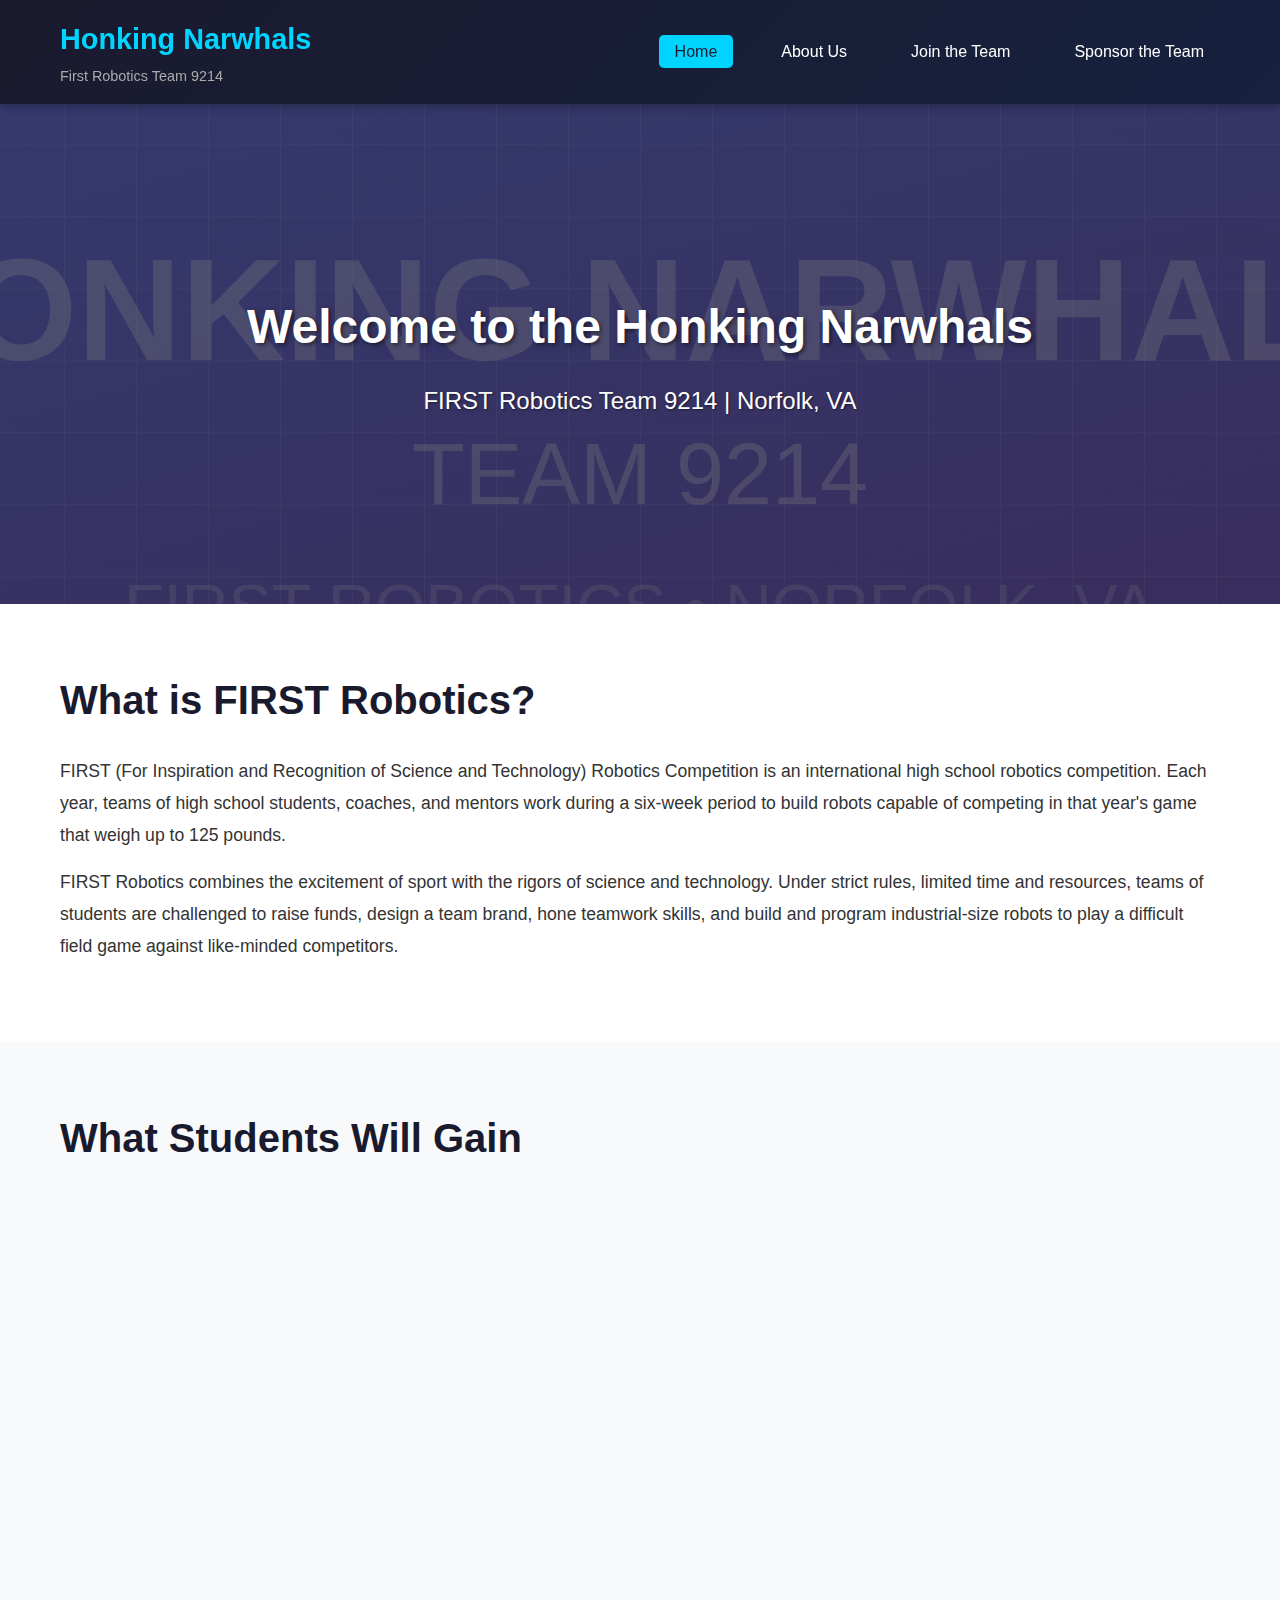
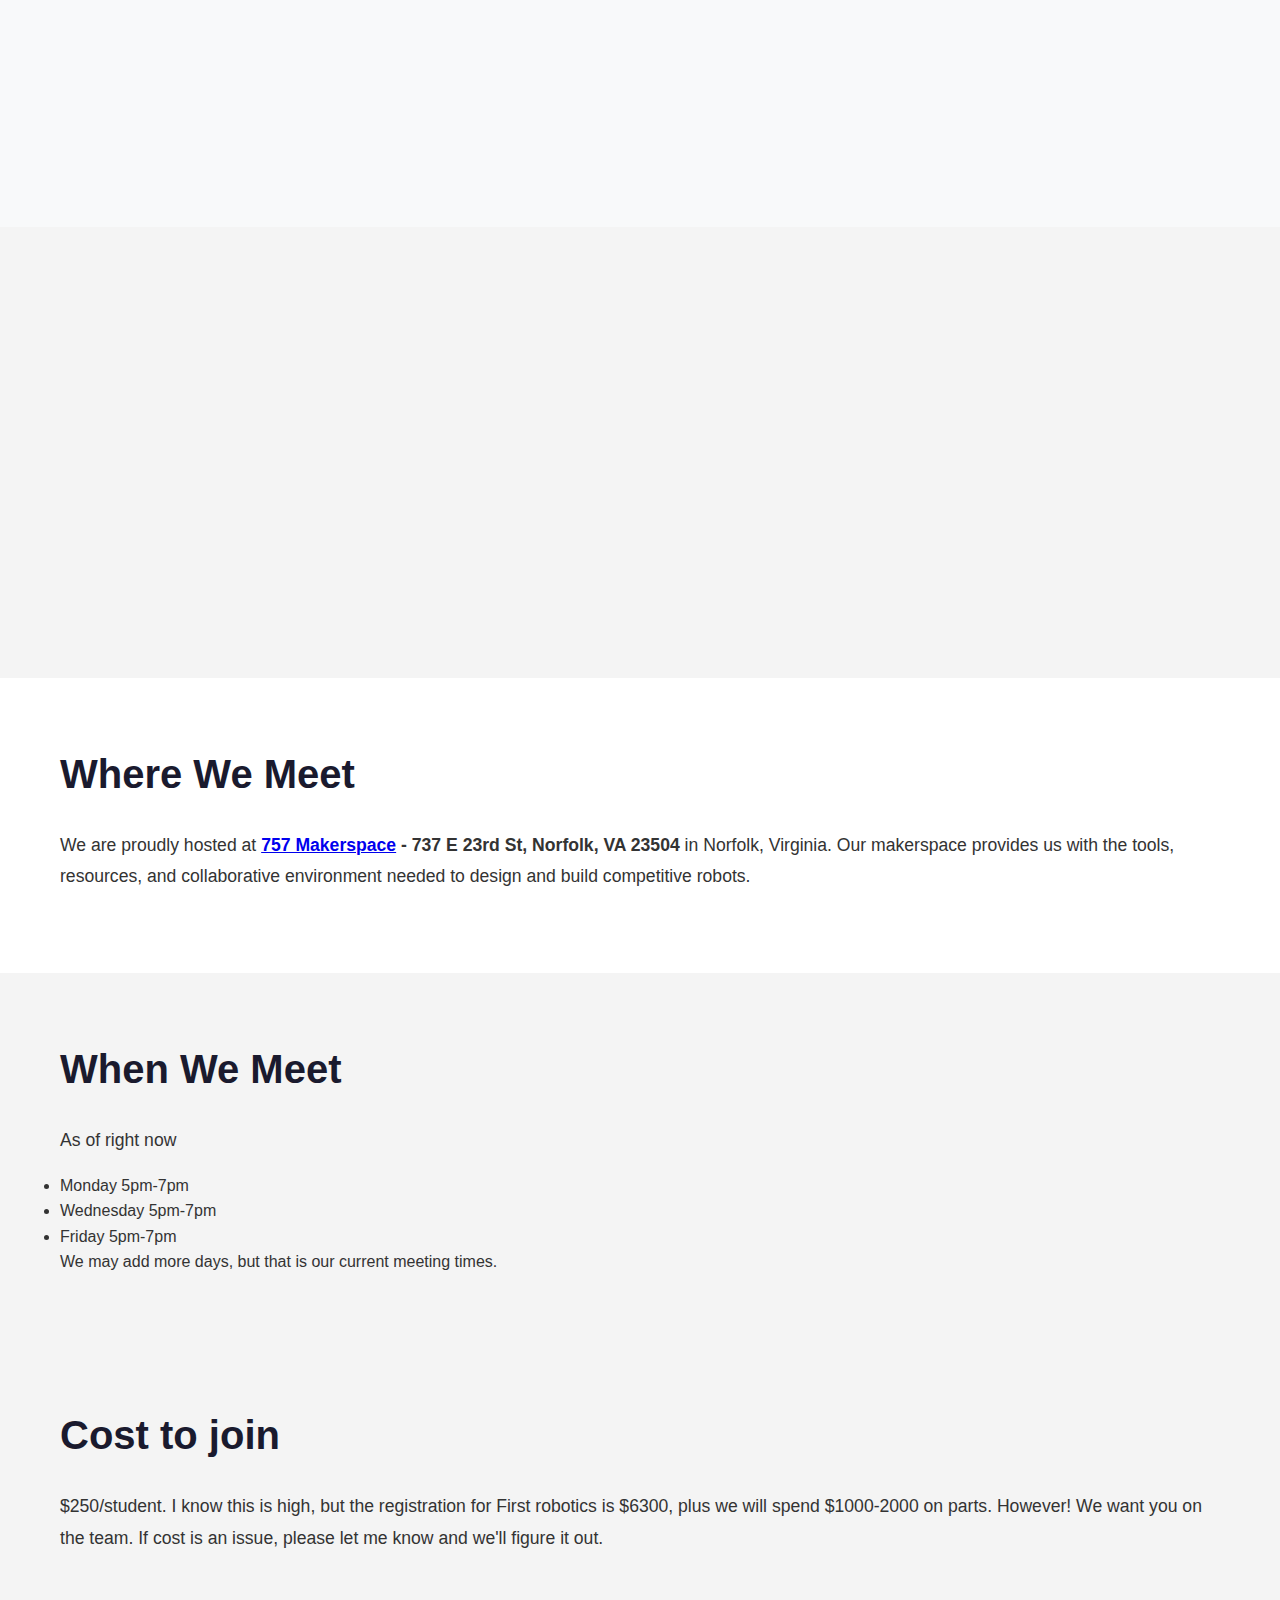
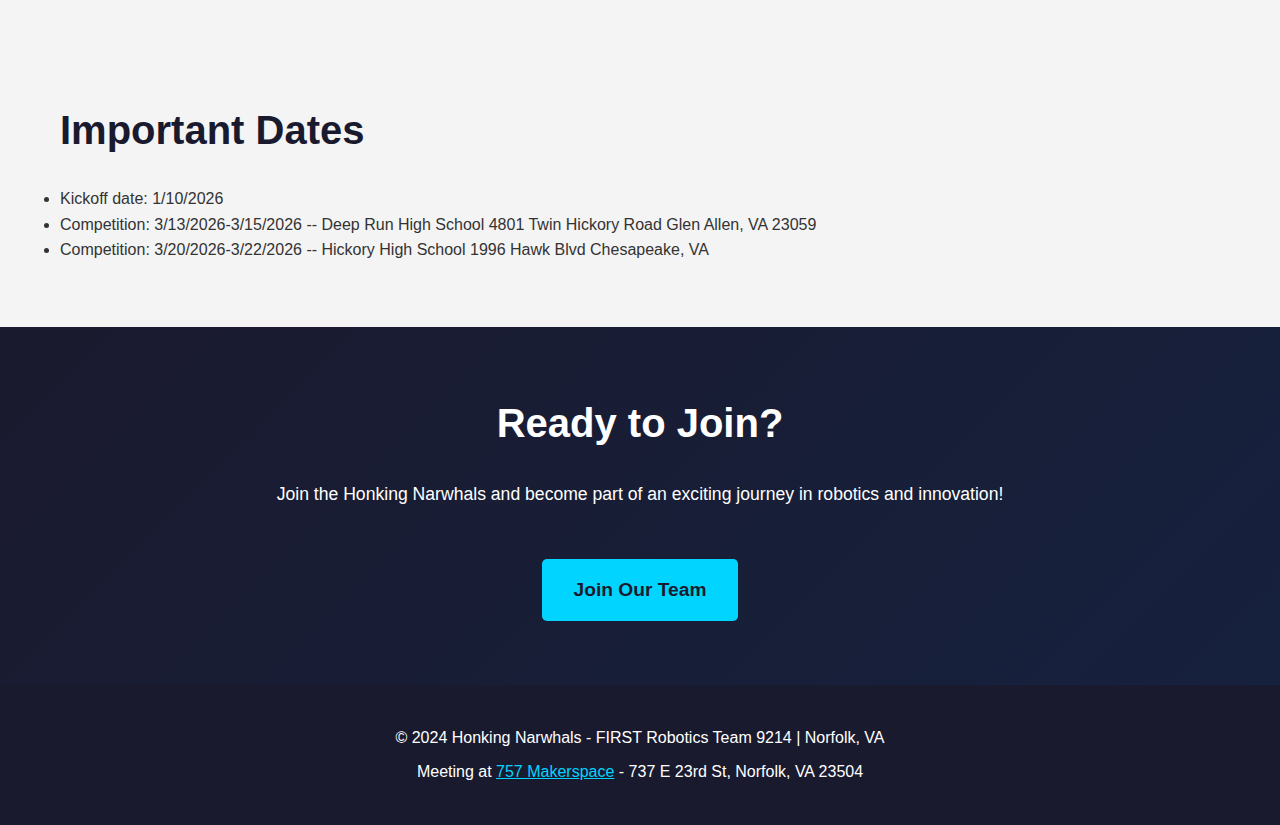
<file: website/index.html>
<!DOCTYPE html>
<html lang="en">
<head>
	<meta charset="UTF-8">
	<meta name="viewport" content="width=device-width, initial-scale=1.0">
	<title>Honking Narwhals - FIRST Robotics Team 9214</title>
	<link rel="stylesheet" href="styles.css">
</head>
<body>
	<nav class="navbar">
		<div class="nav-container">
			<div class="nav-logo">
				<h1>Honking Narwhals</h1>
				<p class="team-number">First Robotics Team 9214</p>
			</div>
			<button class="menu-toggle" id="mobile-menu">
				<span>☰</span>
			</button>
			<ul class="nav-menu" id="nav-menu">
				<li><a href="index.html" class="active">Home</a></li>
				<li><a href="about.html">About Us</a></li>
				<li><a href="join.html">Join the Team</a></li>
				<li><a href="sponsor.html">Sponsor the Team</a></li>
			</ul>
		</div>
	</nav>

	<header class="hero">
		<div class="hero-overlay">
			<div class="hero-content">
				<h2>Welcome to the Honking Narwhals</h2>
				<p>FIRST Robotics Team 9214 | Norfolk, VA</p>
			</div>
		</div>
	</header>

	<main>
		<section class="info-section">
			<div class="container">
				<h2>What is FIRST Robotics?</h2>
				<p>FIRST (For Inspiration and Recognition of Science and Technology) Robotics Competition is an international high school robotics competition. Each year, teams of high school students, coaches, and mentors work during a six-week period to build robots capable of competing in that year's game that weigh up to 125 pounds.</p>
				
				<p>FIRST Robotics combines the excitement of sport with the rigors of science and technology. Under strict rules, limited time and resources, teams of students are challenged to raise funds, design a team brand, hone teamwork skills, and build and program industrial-size robots to play a difficult field game against like-minded competitors.</p>
			</div>
		</section>

		<section class="benefits-section">
			<div class="container">
				<h2>What Students Will Gain</h2>
				<div class="benefits-grid">
					<div class="benefit-card">
						<h3>🔧 Technical Skills</h3>
						<p>Learn engineering, programming, CAD design, and robotics fundamentals through hands-on experience.</p>
					</div>
					<div class="benefit-card">
						<h3>🤝 Teamwork</h3>
						<p>Collaborate with peers and mentors to solve complex problems and build something amazing together.</p>
					</div>
					<div class="benefit-card">
						<h3>💼 Leadership</h3>
						<p>Develop leadership and project management skills that will benefit you in college and career.</p>
					</div>
					<div class="benefit-card">
						<h3>🎓 Scholarships</h3>
						<p>Access to millions of dollars in FIRST scholarships from participating colleges and universities.</p>
					</div>
					<div class="benefit-card">
						<h3>🌟 Professional Network</h3>
						<p>Connect with industry professionals, mentors, and peers from around the world.</p>
					</div>
					<div class="benefit-card">
						<h3>🏆 Competition Experience</h3>
						<p>Participate in regional and national competitions, showcasing your team's innovation and skills.</p>
					</div>
				</div>
			</div>
		</section>

		<section class="video-section">
			<div class="container">
				<div class="video-container">
					<iframe width="560" height="315" src="https://www.youtube.com/embed/_fybREErgyM" title="YouTube video player" frameborder="0" allow="accelerometer; autoplay; clipboard-write; encrypted-media; gyroscope; picture-in-picture; web-full-screen" allowfullscreen></iframe>
				</div>
			</div>
		</section>

		<section class="location-section">
			<div class="container">
				<h2>Where We Meet</h2>
				<p>We are proudly hosted at <strong><a href="http://www.757makerspace.com" target="_blank">757 Makerspace</a> - 737 E 23rd St, Norfolk, VA 23504</strong> in Norfolk, Virginia. Our makerspace provides us with the tools, resources, and collaborative environment needed to design and build competitive robots.</p>
			</div>
		</section>

		<section class="meetingtime-section">
			<div class="container">
				<h2>When We Meet</h2>
				<p>As of right now</p>
				<li>Monday 5pm-7pm</li>
				<li>Wednesday 5pm-7pm</li>
				<li>Friday 5pm-7pm</li>
				We may add more days, but that is our current meeting times.
			</div>
		</section>

		<section class="cost-section">
			<div class="container">
				<h2>Cost to join</h2>
				<p>$250/student. I know this is high, but the registration for First robotics is $6300, plus we will spend $1000-2000 on parts.
					However! We want you on the team. If cost is an issue, please let me know and we'll figure it out.
				</p>
				
			</div>
		</section>
		<section class="cost-section">
			<div class="container">
				<h2>Important Dates</h2>
				<li>Kickoff date: 1/10/2026</li>
				<li>Competition: 3/13/2026-3/15/2026 -- Deep Run High School 4801 Twin Hickory Road Glen Allen, VA 23059</li>
				<li>Competition: 3/20/2026-3/22/2026 -- Hickory High School 1996 Hawk Blvd Chesapeake, VA</li>
				
			</div>
		</section>
		<section class="cta-section">
			<div class="container">
				<h2>Ready to Join?</h2>
				<p>Join the Honking Narwhals and become part of an exciting journey in robotics and innovation!</p>
				<a href="join.html" class="cta-button">Join Our Team</a>
			</div>
		</section>
	</main>

	<footer>
		<div class="container">
			<p>&copy; 2024 Honking Narwhals - FIRST Robotics Team 9214 | Norfolk, VA</p>
			<p>Meeting at <a href="http://www.757makerspace.com" target="_blank">757 Makerspace</a> - 737 E 23rd St, Norfolk, VA 23504</p>
			<p></p>
		</div>
	</footer>

	<script src="script.js"></script>
</body>
</html>
</file>
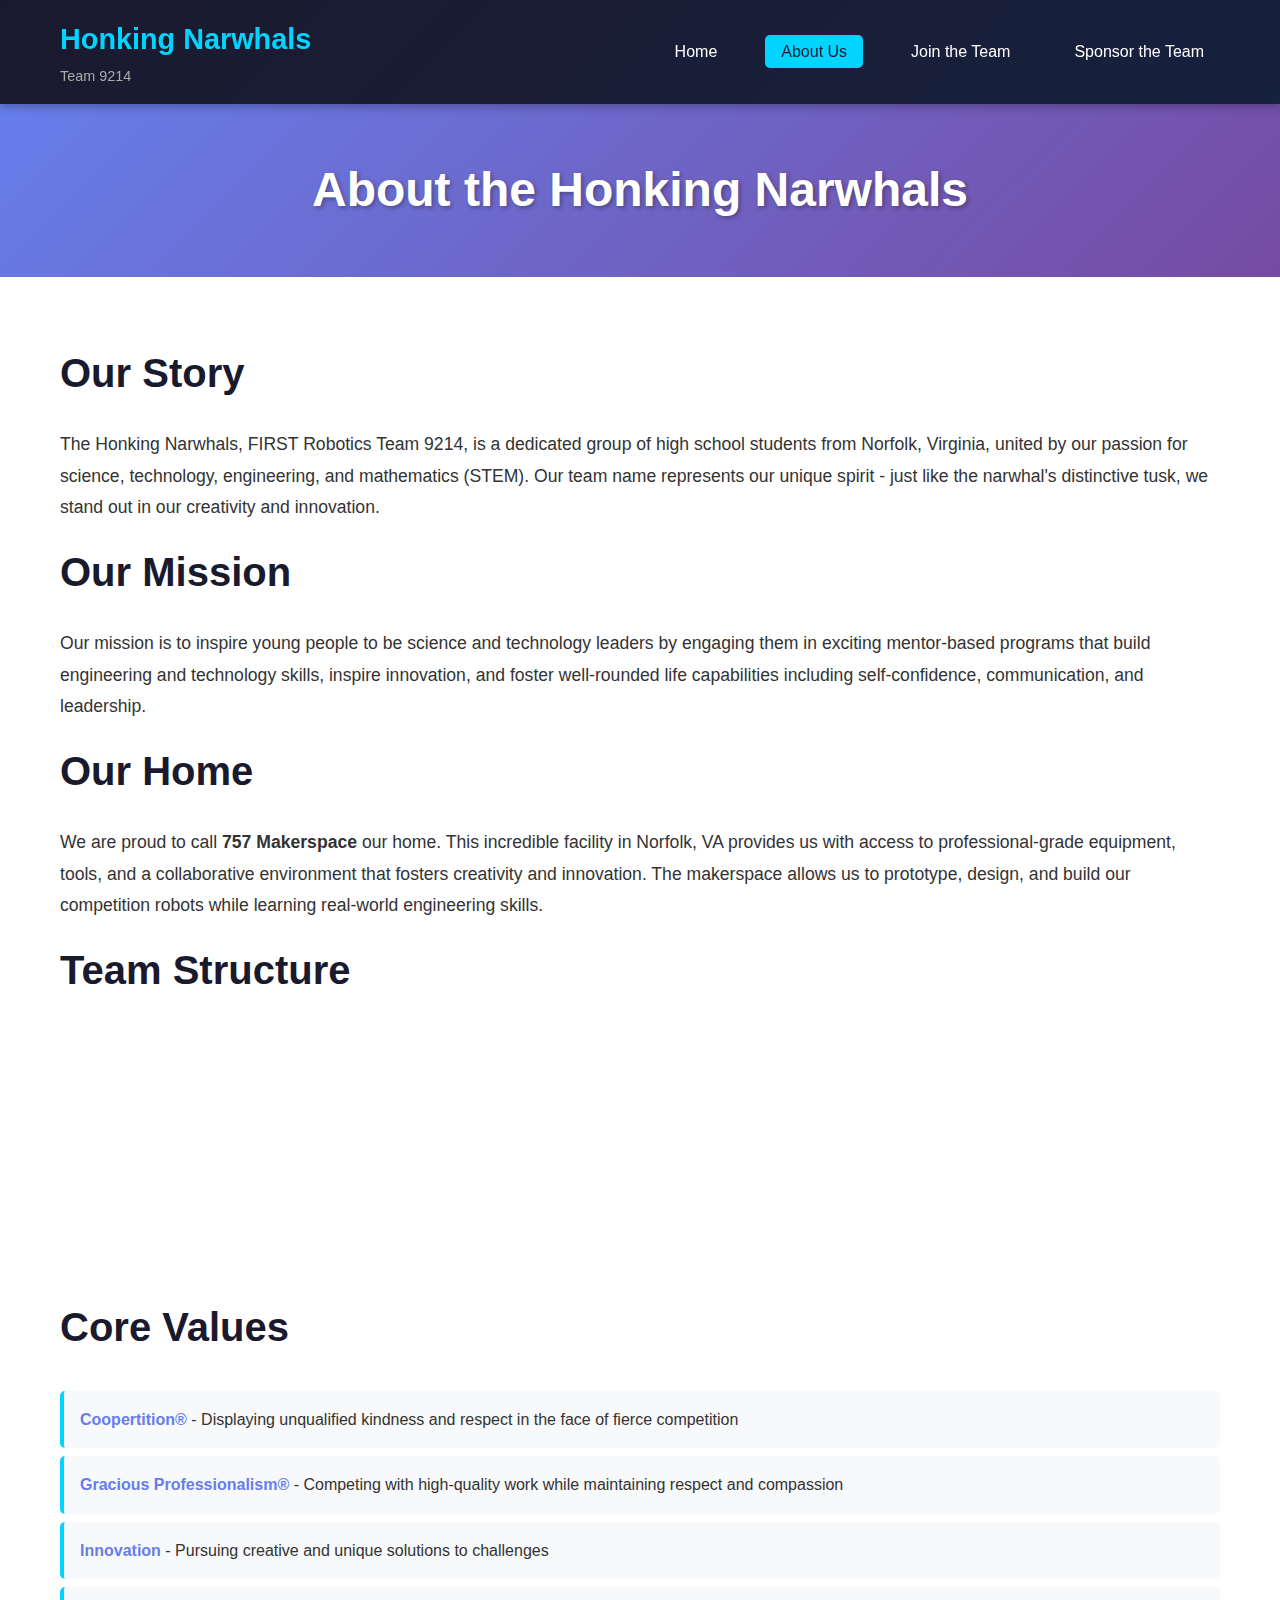
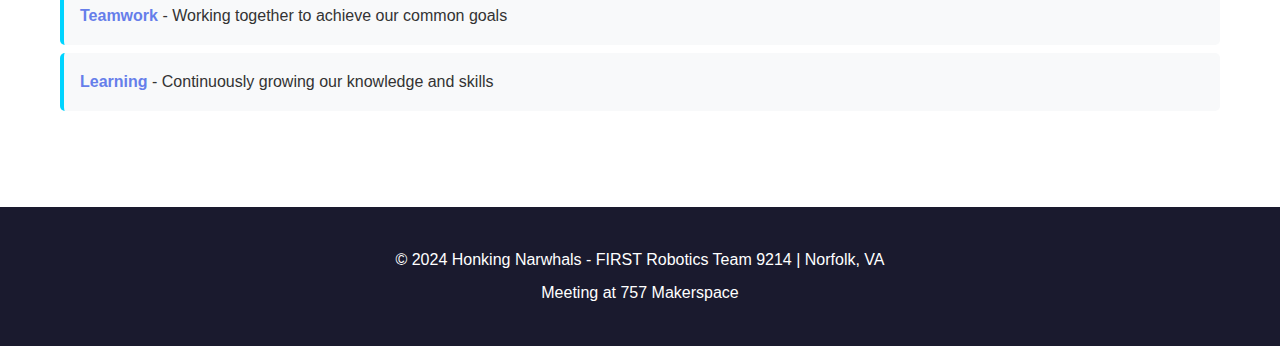
<file: website/about.html>
<!DOCTYPE html>
<html lang="en">
<head>
    <meta charset="UTF-8">
    <meta name="viewport" content="width=device-width, initial-scale=1.0">
    <title>About Us - Honking Narwhals Team 9214</title>
    <link rel="stylesheet" href="styles.css">
</head>
<body>
    <nav class="navbar">
        <div class="nav-container">
            <div class="nav-logo">
                <h1>Honking Narwhals</h1>
                <p class="team-number">Team 9214</p>
            </div>
            <ul class="nav-menu">
                <li><a href="index.html">Home</a></li>
                <li><a href="about.html" class="active">About Us</a></li>
                <li><a href="join.html">Join the Team</a></li>
                <li><a href="sponsor.html">Sponsor the Team</a></li>
            </ul>
        </div>
    </nav>

    <main>
        <section class="page-header">
            <div class="container">
                <h1>About the Honking Narwhals</h1>
            </div>
        </section>

        <section class="content-section">
            <div class="container">
                <h2>Our Story</h2>
                <p>The Honking Narwhals, FIRST Robotics Team 9214, is a dedicated group of high school students from Norfolk, Virginia, united by our passion for science, technology, engineering, and mathematics (STEM). Our team name represents our unique spirit - just like the narwhal's distinctive tusk, we stand out in our creativity and innovation.</p>

                <h2>Our Mission</h2>
                <p>Our mission is to inspire young people to be science and technology leaders by engaging them in exciting mentor-based programs that build engineering and technology skills, inspire innovation, and foster well-rounded life capabilities including self-confidence, communication, and leadership.</p>

                <h2>Our Home</h2>
                <p>We are proud to call <strong>757 Makerspace</strong> our home. This incredible facility in Norfolk, VA provides us with access to professional-grade equipment, tools, and a collaborative environment that fosters creativity and innovation. The makerspace allows us to prototype, design, and build our competition robots while learning real-world engineering skills.</p>

                <h2>Team Structure</h2>
                <div class="team-roles">
                    <div class="role-card">
                        <h3>Design & Build Team</h3>
                        <p>Responsible for mechanical design, fabrication, and assembly of the robot.</p>
                    </div>
                    <div class="role-card">
                        <h3>Programming Team</h3>
                        <p>Develops the code that brings our robot to life and makes it competitive.</p>
                    </div>
                    <div class="role-card">
                        <h3>Strategy & Scouting</h3>
                        <p>Analyzes game rules, develops competition strategies, and scouts other teams.</p>
                    </div>
                    <div class="role-card">
                        <h3>Business & Outreach</h3>
                        <p>Manages fundraising, sponsorships, marketing, and community engagement.</p>
                    </div>
                </div>

                <h2>Core Values</h2>
                <ul class="values-list">
                    <li><strong>Coopertition®</strong> - Displaying unqualified kindness and respect in the face of fierce competition</li>
                    <li><strong>Gracious Professionalism®</strong> - Competing with high-quality work while maintaining respect and compassion</li>
                    <li><strong>Innovation</strong> - Pursuing creative and unique solutions to challenges</li>
                    <li><strong>Teamwork</strong> - Working together to achieve our common goals</li>
                    <li><strong>Learning</strong> - Continuously growing our knowledge and skills</li>
                </ul>
            </div>
        </section>
    </main>

    <footer>
        <div class="container">
            <p>&copy; 2024 Honking Narwhals - FIRST Robotics Team 9214 | Norfolk, VA</p>
            <p>Meeting at 757 Makerspace</p>
        </div>
    </footer>

    <script src="script.js"></script>
</body>
</html>
</file>
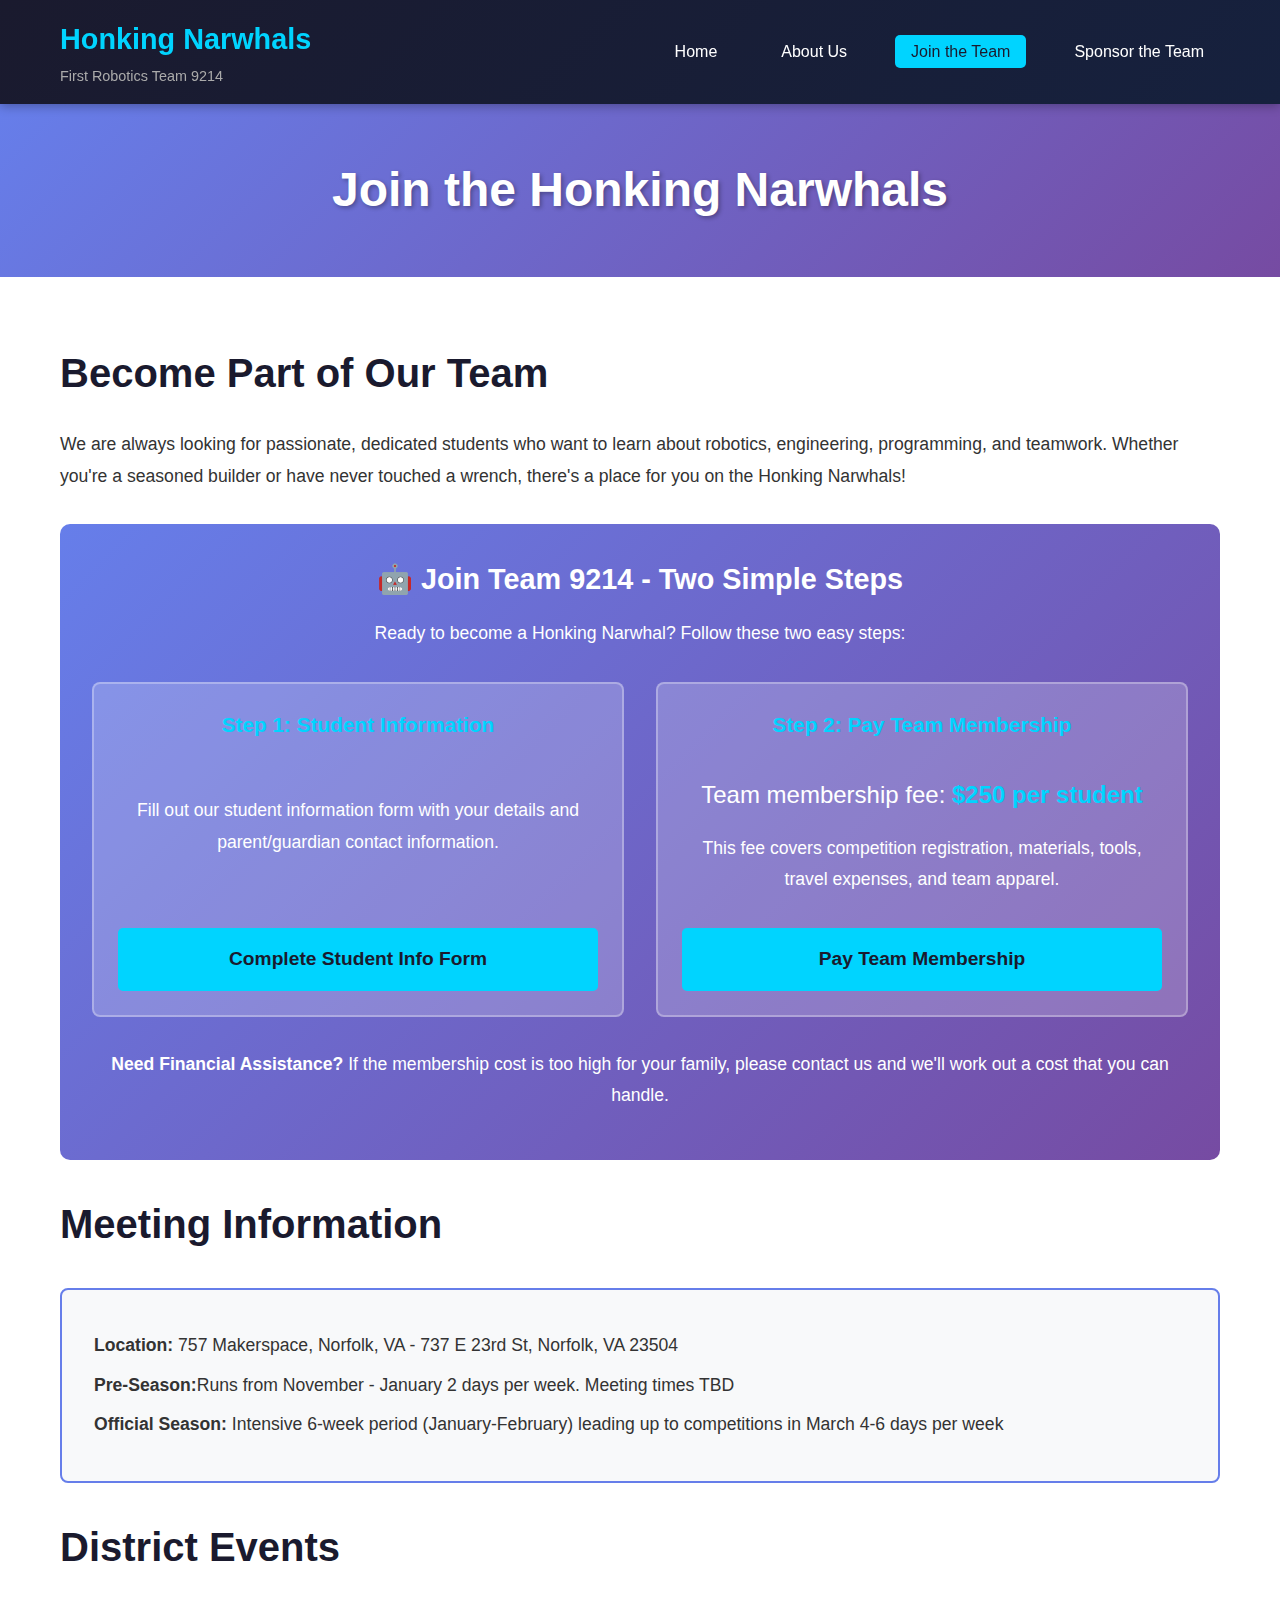
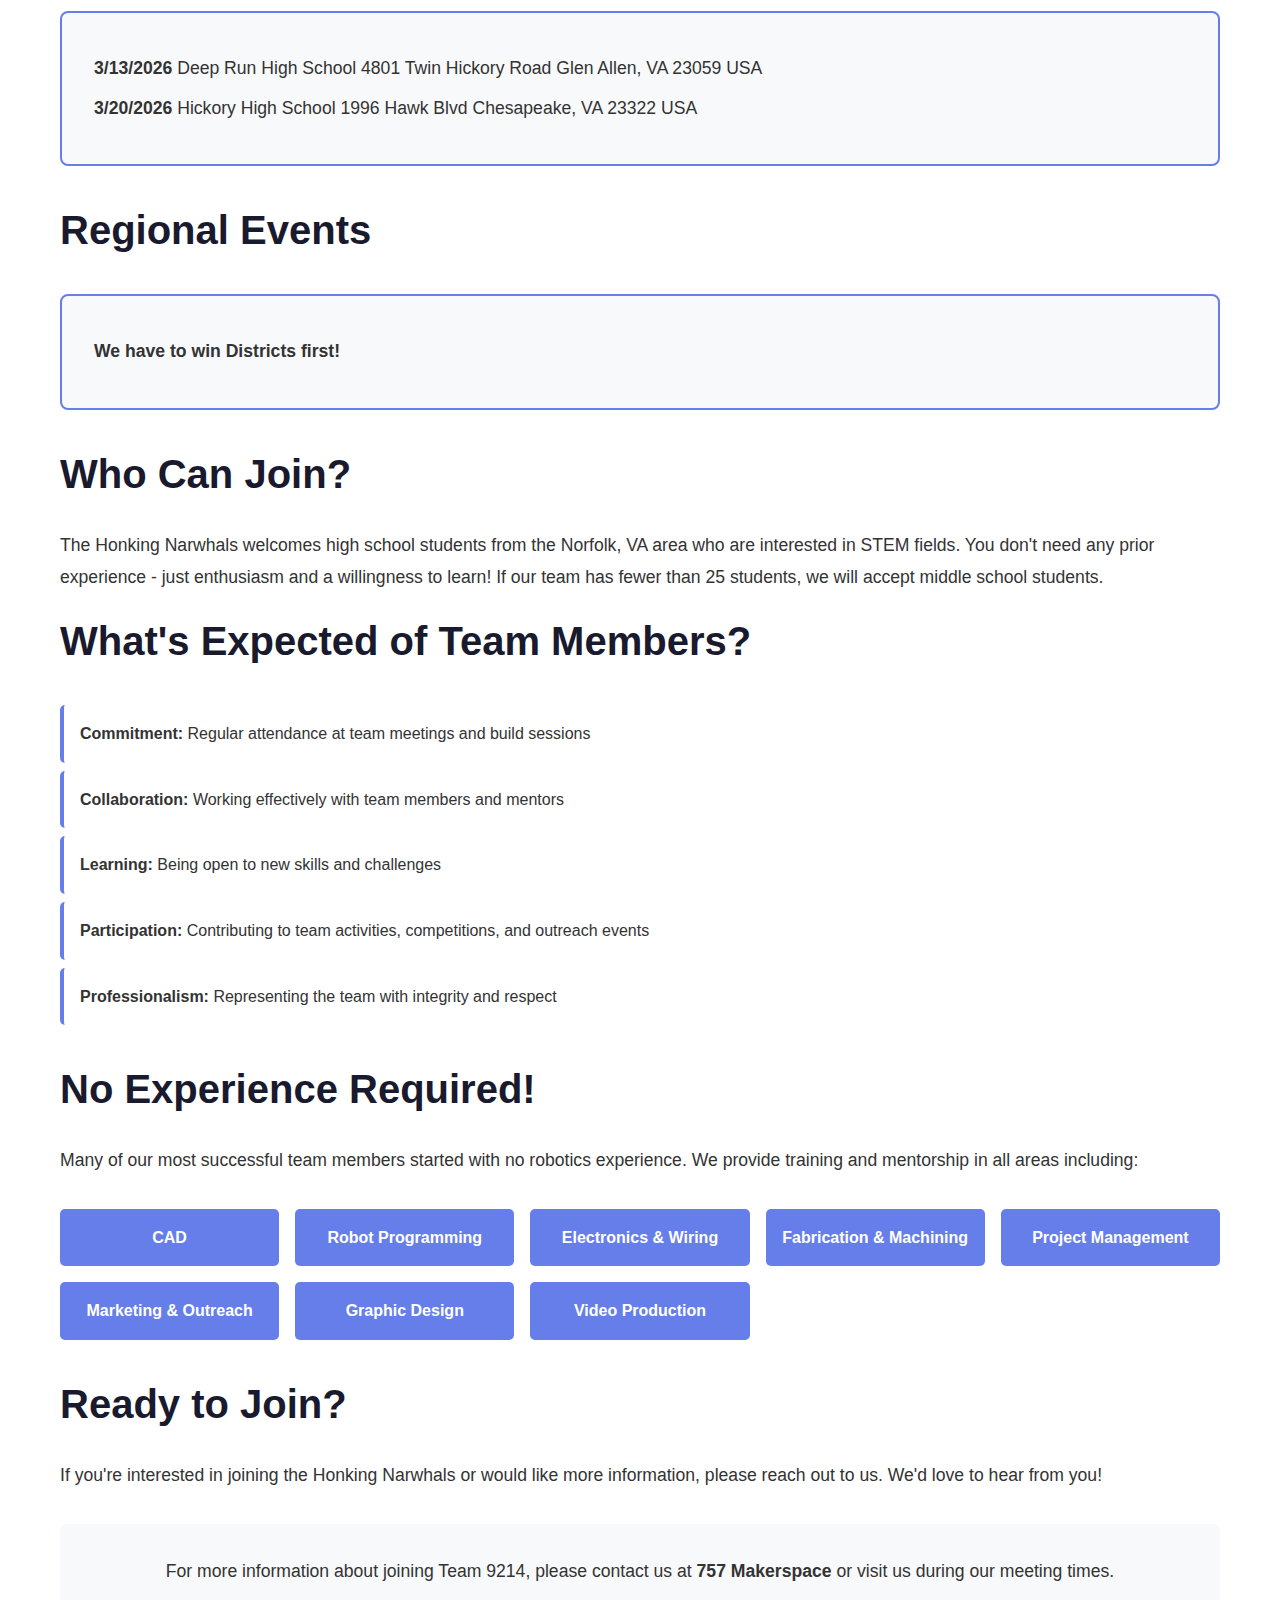
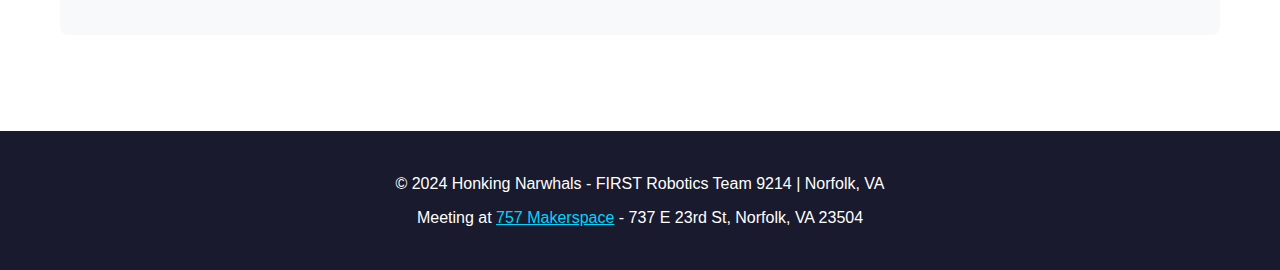
<file: website/join.html>
<!DOCTYPE html>
<html lang="en">
<head>
	<meta charset="UTF-8">
	<meta name="viewport" content="width=device-width, initial-scale=1.0">
	<title>Join the Team - Honking Narwhals First Robotics Team 9214</title>
	<link rel="stylesheet" href="styles.css">
</head>
<body>
	<nav class="navbar">
		<div class="nav-container">
			<div class="nav-logo">
				<h1>Honking Narwhals</h1>
				<p class="team-number">First Robotics Team 9214</p>
			</div>
			<button class="menu-toggle" id="mobile-menu">
				<span>☰</span>
			</button>
			<ul class="nav-menu" id="nav-menu">
				<li><a href="index.html">Home</a></li>
				<li><a href="about.html">About Us</a></li>
				<li><a href="join.html" class="active">Join the Team</a></li>
				<li><a href="sponsor.html">Sponsor the Team</a></li>
			</ul>
		</div>
	</nav>

	<main>
		<section class="page-header">
			<div class="container">
				<h1>Join the Honking Narwhals</h1>
			</div>
		</section>

		<section class="content-section">
			<div class="container">
				<h2>Become Part of Our Team</h2>
				<p>We are always looking for passionate, dedicated students who want to learn about robotics, engineering, programming, and teamwork. Whether you're a seasoned builder or have never touched a wrench, there's a place for you on the Honking Narwhals!</p>

				
				<div class="highlight-box">
					<h3>🤖 Join Team 9214 - Two Simple Steps</h3>
					<p>Ready to become a Honking Narwhal? Follow these two easy steps:</p>
					
					<div class="join-steps">
						<div class="step-item">
							<h4>Step 1: Student Information</h4>
							<p>Fill out our student information form with your details and parent/guardian contact information.</p>
							<a href="student-info.html" class="cta-button">Complete Student Info Form</a>
						</div>
						
						<div class="step-item">
							<h4>Step 2: Pay Team Membership</h4>
							<p class="cost-info">Team membership fee: <strong>$250 per student</strong></p>
							<p>This fee covers competition registration, materials, tools, travel expenses, and team apparel.</p>
							<a href="https://www.zeffy.com/en-US/ticketing/team-9214-membership" class="cta-button" target="_blank">Pay Team Membership</a>
						</div>
					</div>
					
					<p><strong>Need Financial Assistance?</strong> If the membership cost is too high for your family, please contact us and we'll work out a cost that you can handle.</p>
				</div>

				<h2>Meeting Information</h2>
				<div class="info-box">
					<p><strong>Location:</strong> 757 Makerspace, Norfolk, VA - 737 E 23rd St, Norfolk, VA 23504</p>
					<p><strong>Pre-Season:</strong>Runs from November - January 2 days per week. Meeting times TBD</p>
					<p><strong>Official Season:</strong> Intensive 6-week period (January-February) leading up to competitions in March 4-6 days per week</p>
				</div>

				<h2>District Events</h2>
				<div class="info-box">
					<p><strong>3/13/2026</strong> Deep Run High School 4801 Twin Hickory Road Glen Allen, VA 23059 USA</p>
					<p><strong>3/20/2026</strong> Hickory High School 1996 Hawk Blvd Chesapeake, VA 23322 USA</p>
				</div>

				<h2>Regional Events</h2>
				<div class="info-box">
					<p><strong>We have to win Districts first!</strong></p>
				</div>

				<h2>Who Can Join?</h2>
				<p>The Honking Narwhals welcomes high school students from the Norfolk, VA area who are interested in STEM fields. You don't need any prior experience - just enthusiasm and a willingness to learn! If our team has fewer than 25 students, we will accept middle school students.</p>

				<h2>What's Expected of Team Members?</h2>
				<ul class="expectations-list">
					<li><strong>Commitment:</strong> Regular attendance at team meetings and build sessions</li>
					<li><strong>Collaboration:</strong> Working effectively with team members and mentors</li>
					<li><strong>Learning:</strong> Being open to new skills and challenges</li>
					<li><strong>Participation:</strong> Contributing to team activities, competitions, and outreach events</li>
					<li><strong>Professionalism:</strong> Representing the team with integrity and respect</li>
				</ul>

				<h2>No Experience Required!</h2>
				<p>Many of our most successful team members started with no robotics experience. We provide training and mentorship in all areas including:</p>
				<div class="skills-grid">
					<div class="skill-item">CAD</div>
					<div class="skill-item">Robot Programming</div>
					<div class="skill-item">Electronics & Wiring</div>
					<div class="skill-item">Fabrication & Machining</div>
					<div class="skill-item">Project Management</div>
					<div class="skill-item">Marketing & Outreach</div>
					<div class="skill-item">Graphic Design</div>
					<div class="skill-item">Video Production</div>
				</div>

				



				<h2>Ready to Join?</h2>
				<p>If you're interested in joining the Honking Narwhals or would like more information, please reach out to us. We'd love to hear from you!</p>
				
				<div class="contact-info">
					<p>For more information about joining Team 9214, please contact us at <strong>757 Makerspace</strong> or visit us during our meeting times.</p>
				</div>

				
			</div>
		</section>
	</main>

	<footer>
		<div class="container">
			<p>&copy; 2024 Honking Narwhals - FIRST Robotics Team 9214 | Norfolk, VA</p>
			<p>Meeting at <a href="http://www.757makerspace.com" target="_blank">757 Makerspace</a> - 737 E 23rd St, Norfolk, VA 23504</p>
		</div>
	</footer>

	<script src="script.js"></script>
</body>
</html>
</file>
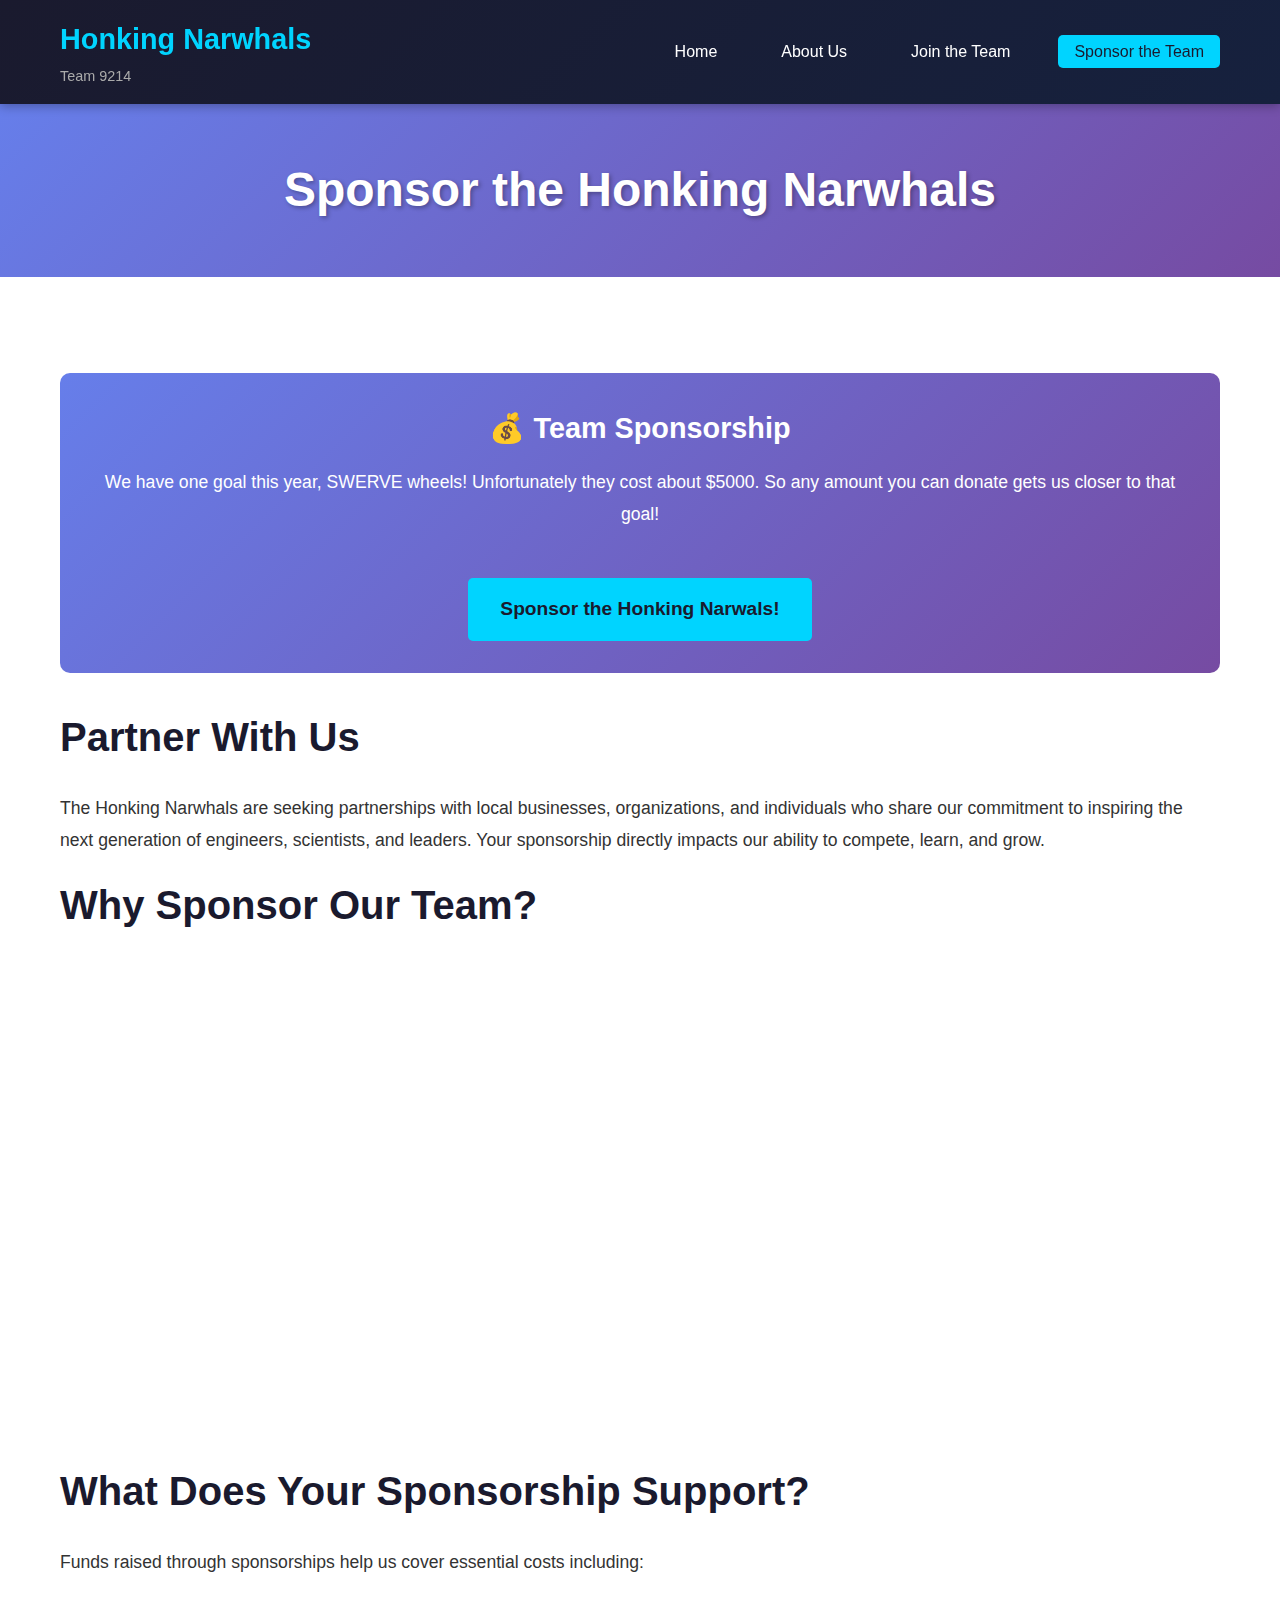
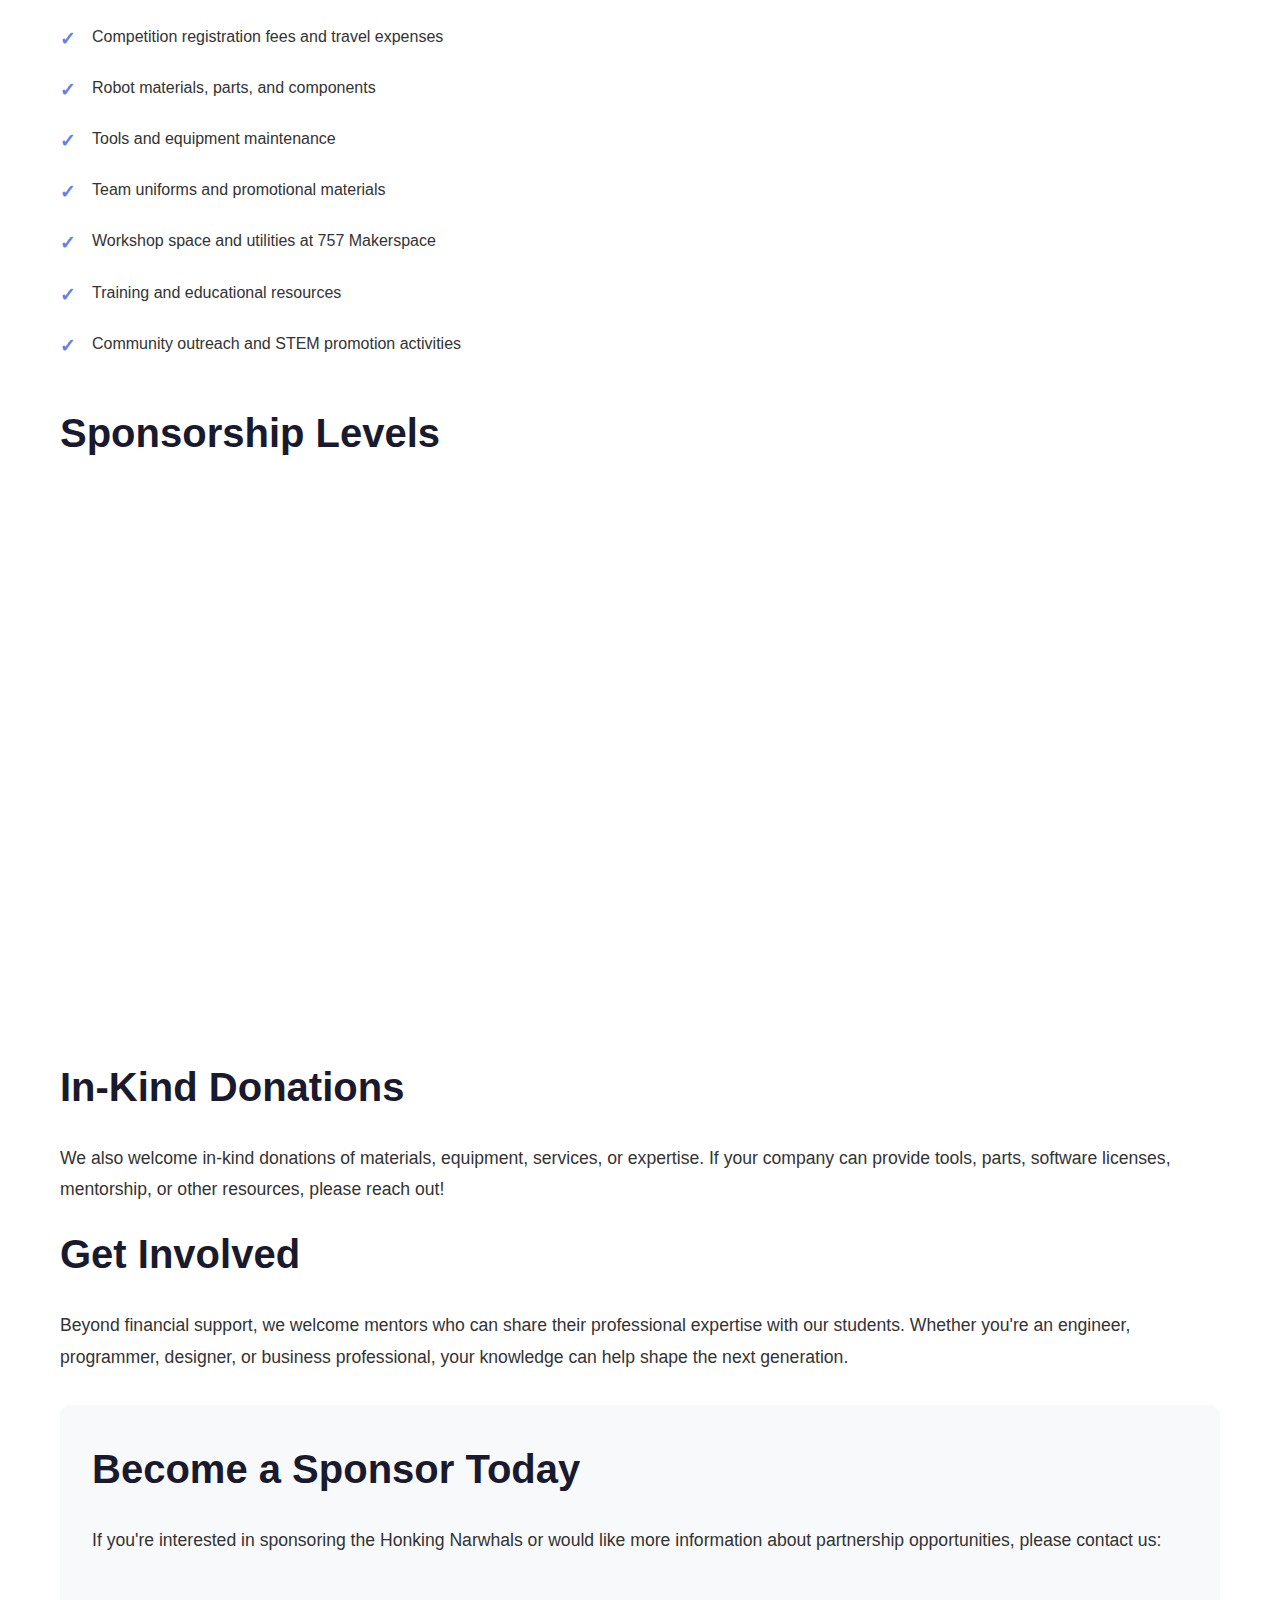
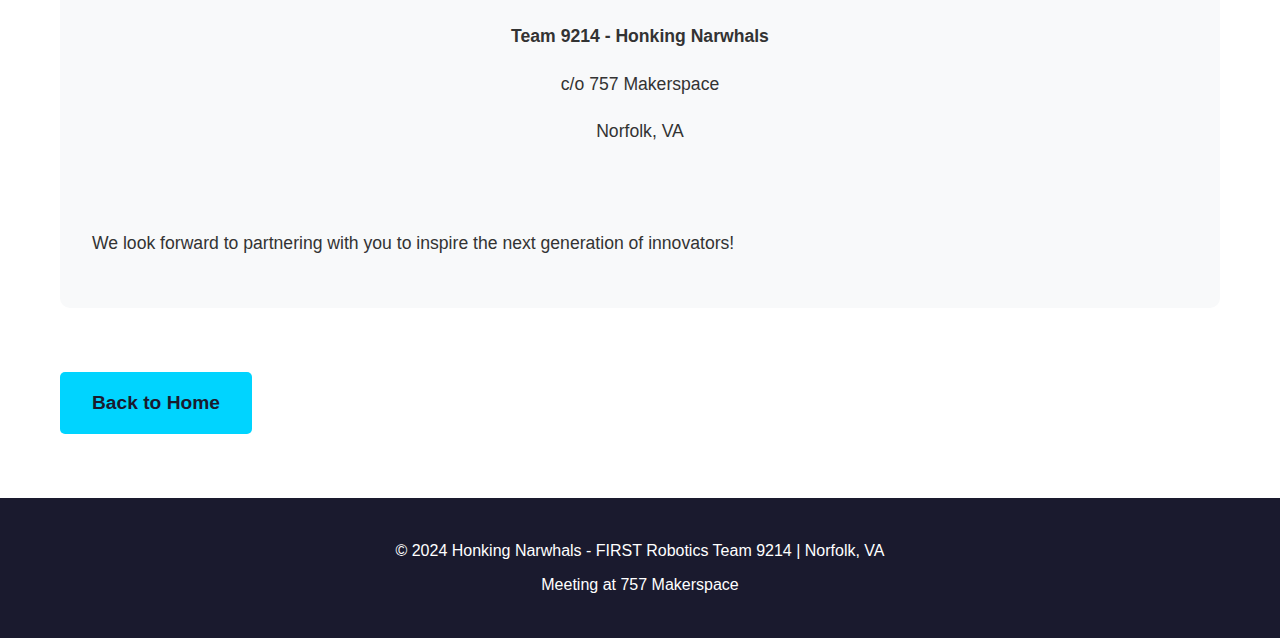
<file: website/sponsor.html>
<!DOCTYPE html>
<html lang="en">
<head>
	<meta charset="UTF-8">
	<meta name="viewport" content="width=device-width, initial-scale=1.0">
	<title>Sponsor the Team - Honking Narwhals Team 9214</title>
	<link rel="stylesheet" href="styles.css">
</head>
<body>
	<nav class="navbar">
		<div class="nav-container">
			<div class="nav-logo">
				<h1>Honking Narwhals</h1>
				<p class="team-number">Team 9214</p>
			</div>
			<ul class="nav-menu">
				<li><a href="index.html">Home</a></li>
				<li><a href="about.html">About Us</a></li>
				<li><a href="join.html">Join the Team</a></li>
				<li><a href="sponsor.html" class="active">Sponsor the Team</a></li>
			</ul>
		</div>
	</nav>

	<main>
		<section class="page-header">
			<div class="container">
				<h1>Sponsor the Honking Narwhals</h1>
			</div>
		</section>

		<section class="content-section">
			<div class="container">
				<div class="highlight-box">
					<h3>💰 Team Sponsorship</h3>
					<p>We have one goal this year, SWERVE wheels! Unfortunately they cost about $5000. So any amount you can donate gets us closer to that goal!</p>
					<a href="https://www.zeffy.com/en-US/donation-form/donate-to-the-honking-narwhals" class="cta-button" target="_blank">Sponsor the Honking Narwals!</a>
				
				</div>
				<h2>Partner With Us</h2>
				<p>The Honking Narwhals are seeking partnerships with local businesses, organizations, and individuals who share our commitment to inspiring the next generation of engineers, scientists, and leaders. Your sponsorship directly impacts our ability to compete, learn, and grow.</p>

				<h2>Why Sponsor Our Team?</h2>
				<div class="benefits-grid">
					<div class="benefit-card">
						<h3>🎓 Invest in Education</h3>
						<p>Support STEM education and inspire students to pursue careers in science and technology.</p>
					</div>
					<div class="benefit-card">
						<h3>🌟 Community Impact</h3>
						<p>Make a tangible difference in the Norfolk community and support local youth.</p>
					</div>
					<div class="benefit-card">
						<h3>📣 Brand Visibility</h3>
						<p>Gain exposure at competitions, events, and through our team's marketing materials.</p>
					</div>
					<div class="benefit-card">
						<h3>🤝 Talent Pipeline</h3>
						<p>Connect with motivated, talented students who may become future employees.</p>
					</div>
				</div>

				<h2>What Does Your Sponsorship Support?</h2>
				<p>Funds raised through sponsorships help us cover essential costs including:</p>
				<ul class="support-list">
					<li>Competition registration fees and travel expenses</li>
					<li>Robot materials, parts, and components</li>
					<li>Tools and equipment maintenance</li>
					<li>Team uniforms and promotional materials</li>
					<li>Workshop space and utilities at 757 Makerspace</li>
					<li>Training and educational resources</li>
					<li>Community outreach and STEM promotion activities</li>
				</ul>

				<h2>Sponsorship Levels</h2>
				<div class="sponsorship-tiers">
					<div class="tier-card">
						<h3>🥉 Bronze Sponsor</h3>
						<p class="tier-amount">$500 - $999</p>
						<ul>
							<li>Logo on team website</li>
							<li>Recognition on social media</li>
							<li>Thank you letter</li>
						</ul>
					</div>
					<div class="tier-card">
						<h3>🥈 Silver Sponsor</h3>
						<p class="tier-amount">$1,000 - $2,499</p>
						<ul>
							<li>All Bronze benefits</li>
							<li>Logo on team t-shirts</li>
							<li>Recognition at competitions</li>
							<li>Invitations to team events</li>
						</ul>
					</div>
					<div class="tier-card">
						<h3>🥇 Gold Sponsor</h3>
						<p class="tier-amount">$2,500 - $4,999</p>
						<ul>
							<li>All Silver benefits</li>
							<li>Prominent logo placement on robot</li>
							<li>Featured sponsor recognition</li>
							<li>Company profile on our website</li>
						</ul>
					</div>
					<div class="tier-card featured">
						<h3>💎 Platinum Sponsor</h3>
						<p class="tier-amount">$5,000+</p>
						<ul>
							<li>All Gold benefits</li>
							<li>Naming rights opportunity</li>
							<li>Exclusive partnership recognition</li>
							<li>Speaking opportunity at team events</li>
							<li>Custom benefits package</li>
						</ul>
					</div>
				</div>
				
				<h2>In-Kind Donations</h2>
				<p>We also welcome in-kind donations of materials, equipment, services, or expertise. If your company can provide tools, parts, software licenses, mentorship, or other resources, please reach out!</p>

				<h2>Get Involved</h2>
				<p>Beyond financial support, we welcome mentors who can share their professional expertise with our students. Whether you're an engineer, programmer, designer, or business professional, your knowledge can help shape the next generation.</p>

				<div class="contact-section">
					<h2>Become a Sponsor Today</h2>
					<p>If you're interested in sponsoring the Honking Narwhals or would like more information about partnership opportunities, please contact us:</p>
					<div class="contact-info">
						<p><strong>Team 9214 - Honking Narwhals</strong></p>
						<p>c/o 757 Makerspace</p>
						<p>Norfolk, VA</p>
					</div>
					<p>We look forward to partnering with you to inspire the next generation of innovators!</p>
				</div>

				<a href="index.html" class="cta-button">Back to Home</a>
			</div>
		</section>
	</main>

	<footer>
		<div class="container">
			<p>&copy; 2024 Honking Narwhals - FIRST Robotics Team 9214 | Norfolk, VA</p>
			<p>Meeting at 757 Makerspace</p>
		</div>
	</footer>

	<script src="script.js"></script>
</body>
</html>
</file>
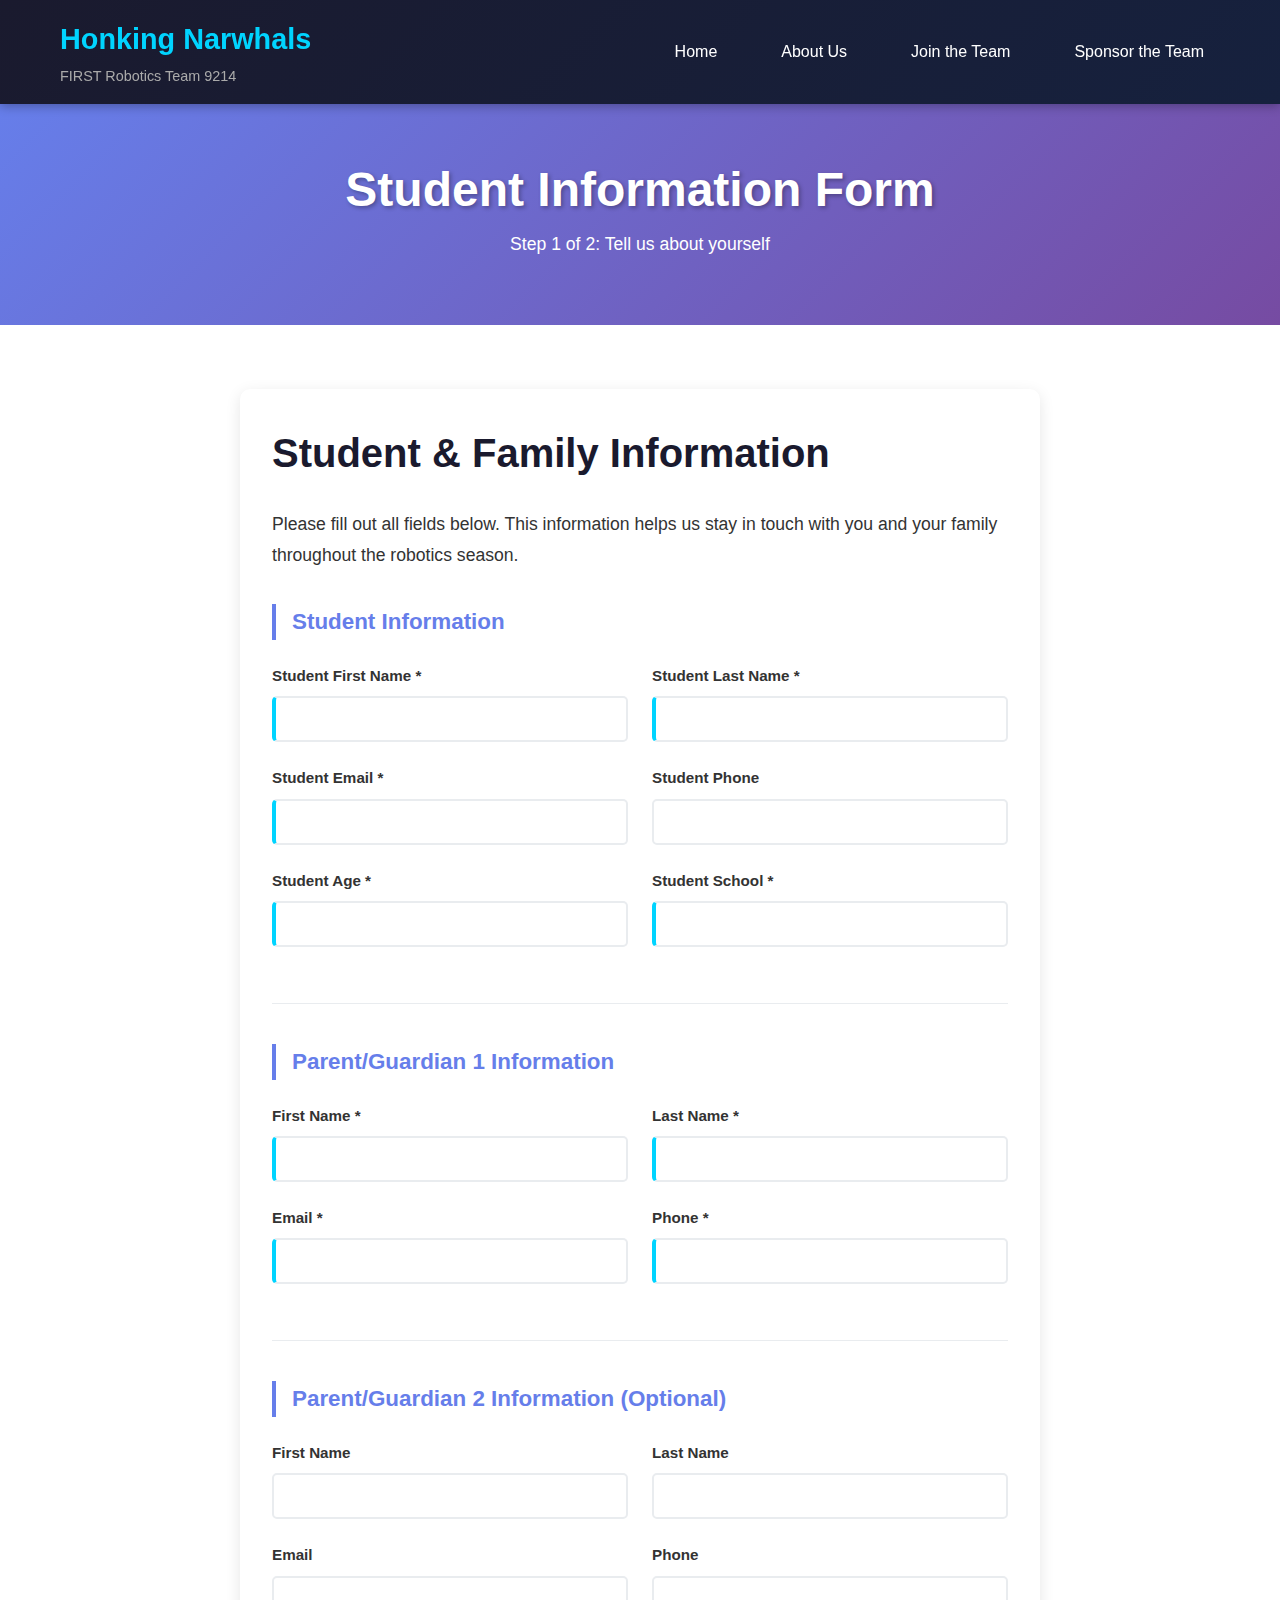
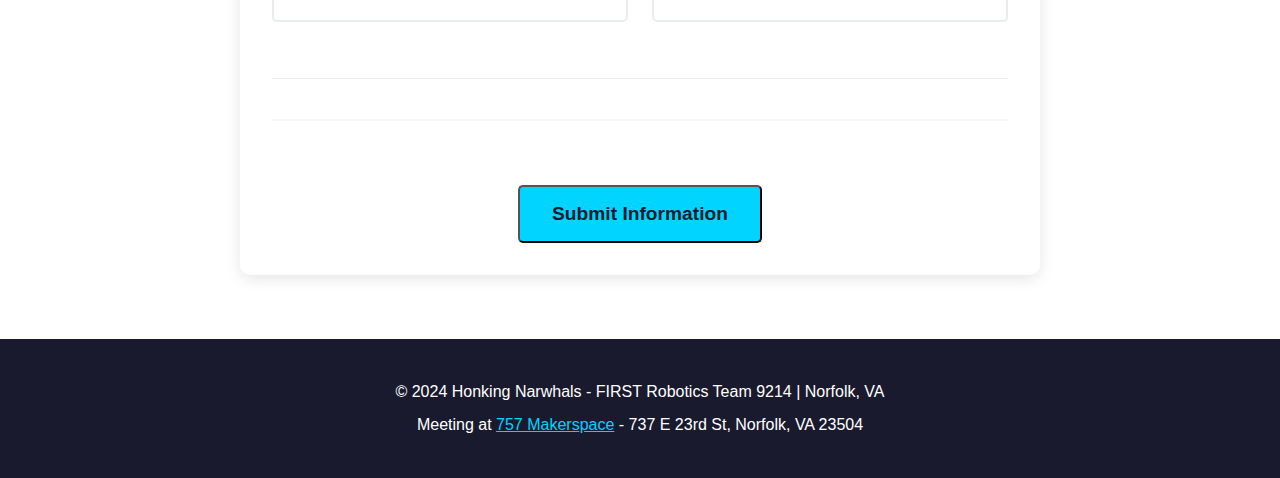
<file: website/student-info.html>
<!DOCTYPE html>
<html lang="en">
<head>
    <meta charset="UTF-8">
    <meta name="viewport" content="width=device-width, initial-scale=1.0">
    <title>Student Information Form - Honking Narwhals Team 9214</title>
    <link rel="stylesheet" href="styles.css">
</head>
<body>
    <nav class="navbar">
        <div class="nav-container">
            <div class="nav-logo">
                <h1>Honking Narwhals</h1>
                <p class="team-number">FIRST Robotics Team 9214</p>
            </div>
            <button class="menu-toggle" id="mobile-menu">
                <span>☰</span>
            </button>
            <ul class="nav-menu" id="nav-menu">
                <li><a href="index.html">Home</a></li>
                <li><a href="about.html">About Us</a></li>
                <li><a href="join.html">Join the Team</a></li>
                <li><a href="sponsor.html">Sponsor the Team</a></li>
            </ul>
        </div>
    </nav>

    <main>
        <section class="page-header">
            <div class="container">
                <h1>Student Information Form</h1>
                <p>Step 1 of 2: Tell us about yourself</p>
            </div>
        </section>

        <section class="content-section">
            <div class="container">
                <div class="form-container">
                    <h2>Student & Family Information</h2>
                    <p>Please fill out all fields below. This information helps us stay in touch with you and your family throughout the robotics season.</p>

                    <form class="student-form" id="studentForm">
                        <!-- Student Information -->
                        <div class="form-section">
                            <h3>Student Information</h3>
                            
                            <div class="form-row">
                                <div class="form-group">
                                    <label for="studentFirstName">Student First Name *</label>
                                    <input type="text" id="studentFirstName" name="studentFirstName" required>
                                </div>
                                <div class="form-group">
                                    <label for="studentLastName">Student Last Name *</label>
                                    <input type="text" id="studentLastName" name="studentLastName" required>
                                </div>
                            </div>

                            <div class="form-row">
                                <div class="form-group">
                                    <label for="studentEmail">Student Email *</label>
                                    <input type="email" id="studentEmail" name="studentEmail" required>
                                </div>
                                <div class="form-group">
                                    <label for="studentPhone">Student Phone</label>
                                    <input type="tel" id="studentPhone" name="studentPhone">
                                </div>
                            </div>

                            <div class="form-row">
                                <div class="form-group">
                                    <label for="studentAge">Student Age *</label>
                                    <input type="number" id="studentAge" name="studentAge" min="13" max="19" required>
                                </div>
                                <div class="form-group">
                                    <label for="studentSchool">Student School *</label>
                                    <input type="text" id="studentSchool" name="studentSchool" required>
                                </div>
                            </div>
                        </div>

                        <!-- Parent/Guardian 1 Information -->
                        <div class="form-section">
                            <h3>Parent/Guardian 1 Information</h3>
                            
                            <div class="form-row">
                                <div class="form-group">
                                    <label for="parent1FirstName">First Name *</label>
                                    <input type="text" id="parent1FirstName" name="parent1FirstName" required>
                                </div>
                                <div class="form-group">
                                    <label for="parent1LastName">Last Name *</label>
                                    <input type="text" id="parent1LastName" name="parent1LastName" required>
                                </div>
                            </div>

                            <div class="form-row">
                                <div class="form-group">
                                    <label for="parent1Email">Email *</label>
                                    <input type="email" id="parent1Email" name="parent1Email" required>
                                </div>
                                <div class="form-group">
                                    <label for="parent1Phone">Phone *</label>
                                    <input type="tel" id="parent1Phone" name="parent1Phone" required>
                                </div>
                            </div>
                        </div>

                        <!-- Parent/Guardian 2 Information (Optional) -->
                        <div class="form-section">
                            <h3>Parent/Guardian 2 Information (Optional)</h3>
                            
                            <div class="form-row">
                                <div class="form-group">
                                    <label for="parent2FirstName">First Name</label>
                                    <input type="text" id="parent2FirstName" name="parent2FirstName">
                                </div>
                                <div class="form-group">
                                    <label for="parent2LastName">Last Name</label>
                                    <input type="text" id="parent2LastName" name="parent2LastName">
                                </div>
                            </div>

                            <div class="form-row">
                                <div class="form-group">
                                    <label for="parent2Email">Email</label>
                                    <input type="email" id="parent2Email" name="parent2Email">
                                </div>
                                <div class="form-group">
                                    <label for="parent2Phone">Phone</label>
                                    <input type="tel" id="parent2Phone" name="parent2Phone">
                                </div>
                            </div>
                        </div>

                        <div class="form-actions">
                            <button type="submit" class="cta-button">Submit Information</button>
                            </div>
                    </form>

                    <div class="next-steps" style="display: none;" id="nextSteps">
                        <h3>✅ Information Received!</h3>
                        <p>Thank you for submitting your information. Now proceed to Step 2:</p>
                        <a href="https://www.zeffy.com/en-US/ticketing/team-9214-membership" class="cta-button" target="_blank">Pay Team Membership ($250)</a>
                        <p><small>After completing payment, we'll be in touch with meeting details and next steps!</small></p>
                    </div>
                </div>
            </div>
        </section>
    </main>

    <footer>
        <div class="container">
            <p>&copy; 2024 Honking Narwhals - FIRST Robotics Team 9214 | Norfolk, VA</p>
            <p>Meeting at <a href="http://www.757makerspace.com" target="_blank">757 Makerspace</a> - 737 E 23rd St, Norfolk, VA 23504</p>
        </div>
    </footer>

    <script src="script.js"></script>
    <script src="student-form.js"></script>
</body>
</html>
</file>
<file: website/styles.css>
/* Reset and Base Styles */
* {
    margin: 0;
    padding: 0;
    box-sizing: border-box;
}

body {
    font-family: 'Segoe UI', Tahoma, Geneva, Verdana, sans-serif;
    line-height: 1.6;
    color: #333;
    background-color: #f4f4f4;
}

.container {
    max-width: 1200px;
    margin: 0 auto;
    padding: 0 20px;
}

/* Navigation Bar */
.navbar {
    background: linear-gradient(135deg, #1a1a2e 0%, #16213e 100%);
    color: white;
    padding: 1rem 0;
    position: sticky;
    top: 0;
    z-index: 1000;
    box-shadow: 0 2px 10px rgba(0, 0, 0, 0.3);
}

.nav-container {
    max-width: 1200px;
    margin: 0 auto;
    padding: 0 20px;
    display: flex;
    justify-content: space-between;
    align-items: center;
    flex-wrap: wrap;
}

.nav-logo h1 {
    font-size: 1.8rem;
    color: #00d4ff;
    margin-bottom: 0.2rem;
}

.team-number {
    font-size: 0.9rem;
    color: #aaa;
}

.nav-menu {
    list-style: none;
    display: flex;
    gap: 2rem;
}

.nav-menu a {
    color: white;
    text-decoration: none;
    padding: 0.5rem 1rem;
    transition: all 0.3s ease;
    border-radius: 5px;
}

.nav-menu a:hover,
.nav-menu a.active {
    background-color: #00d4ff;
    color: #1a1a2e;
}

/* Hero Section */
.hero {
    height: 500px;
    background: linear-gradient(135deg, #667eea 0%, #764ba2 100%);
    background-image: url('images/hero-background.svg');
    background-size: cover;
    background-position: center;
    background-attachment: fixed;
    position: relative;
    display: flex;
    align-items: center;
    justify-content: center;
}

.hero-overlay {
    background: rgba(0, 0, 0, 0.5);
    width: 100%;
    height: 100%;
    display: flex;
    align-items: center;
    justify-content: center;
}

.hero-content {
    text-align: center;
    color: white;
    padding: 2rem;
}

.hero-content h2 {
    font-size: 3rem;
    margin-bottom: 1rem;
    text-shadow: 2px 2px 4px rgba(0, 0, 0, 0.5);
}

.hero-content p {
    font-size: 1.5rem;
    text-shadow: 1px 1px 2px rgba(0, 0, 0, 0.5);
}

/* Sections */
section {
    padding: 4rem 0;
}

.info-section,
.content-section {
    background-color: white;
}

.benefits-section {
    background-color: #f8f9fa;
}

.location-section {
    background-color: white;
}

.cta-section {
    background: linear-gradient(135deg, #1a1a2e 0%, #16213e 100%);
    color: white;
    text-align: center;
}

section h2 {
    font-size: 2.5rem;
    margin-bottom: 1.5rem;
    color: #1a1a2e;
}

.cta-section h2 {
    color: white;
}

section p {
    margin-bottom: 1rem;
    font-size: 1.1rem;
    line-height: 1.8;
}

/* Benefits Grid */
.benefits-grid {
    display: grid;
    grid-template-columns: repeat(auto-fit, minmax(300px, 1fr));
    gap: 2rem;
    margin-top: 2rem;
}

.benefit-card {
    background: white;
    padding: 2rem;
    border-radius: 10px;
    box-shadow: 0 4px 6px rgba(0, 0, 0, 0.1);
    transition: transform 0.3s ease, box-shadow 0.3s ease;
}

.benefit-card:hover {
    transform: translateY(-5px);
    box-shadow: 0 8px 15px rgba(0, 0, 0, 0.2);
}

.benefit-card h3 {
    font-size: 1.5rem;
    margin-bottom: 1rem;
    color: #667eea;
}

/* CTA Button */
.cta-button {
    display: inline-block;
    background-color: #00d4ff;
    color: #1a1a2e;
    padding: 1rem 2rem;
    text-decoration: none;
    border-radius: 5px;
    font-size: 1.2rem;
    font-weight: bold;
    margin-top: 2rem;
    transition: all 0.3s ease;
}

.cta-button:hover {
    background-color: #00b8e6;
    transform: scale(1.05);
}

/* Footer */
footer {
    background-color: #1a1a2e;
    color: white;
    text-align: center;
    padding: 2rem 0;
}

footer p {
    margin: 0.5rem 0;
}

footer a {
    color: #00d4ff;
    text-decoration: underline;
    transition: color 0.3s ease;
}

footer a:hover {
    color: #00b8e6;
    text-decoration: underline;
}

/* Page Header */
.page-header {
    background: linear-gradient(135deg, #667eea 0%, #764ba2 100%);
    color: white;
    padding: 3rem 0;
    text-align: center;
}

.page-header h1 {
    font-size: 3rem;
    text-shadow: 2px 2px 4px rgba(0, 0, 0, 0.3);
}

/* Team Roles */
.team-roles {
    display: grid;
    grid-template-columns: repeat(auto-fit, minmax(250px, 1fr));
    gap: 2rem;
    margin: 2rem 0;
}

.role-card {
    background: #f8f9fa;
    padding: 1.5rem;
    border-radius: 8px;
    border-left: 4px solid #667eea;
}

.role-card h3 {
    color: #667eea;
    margin-bottom: 0.5rem;
}

/* Values List */
.values-list {
    list-style: none;
    margin: 2rem 0;
}

.values-list li {
    padding: 1rem;
    margin: 0.5rem 0;
    background: #f8f9fa;
    border-left: 4px solid #00d4ff;
    border-radius: 5px;
}

.values-list strong {
    color: #667eea;
}

/* Highlight Box */
.highlight-box {
    background: linear-gradient(135deg, #667eea 0%, #764ba2 100%);
    color: white;
    padding: 2rem;
    border-radius: 10px;
    margin: 2rem 0;
    text-align: center;
}

.highlight-box h3 {
    margin-bottom: 1rem;
    font-size: 1.8rem;
}

.cost-info {
    font-size: 1.5rem;
    margin: 1rem 0;
}

.cost-info strong {
    color: #00d4ff;
}

/* Info Box */
.info-box {
    background: #f8f9fa;
    padding: 2rem;
    border-radius: 8px;
    border: 2px solid #667eea;
    margin: 2rem 0;
}

.info-box p {
    margin: 0.5rem 0;
}

/* Expectations List */
.expectations-list {
    list-style: none;
    margin: 2rem 0;
}

.expectations-list li {
    padding: 1rem;
    margin: 0.5rem 0;
    background: white;
    border-left: 4px solid #667eea;
    border-radius: 5px;
}

/* Skills Grid */
.skills-grid {
    display: grid;
    grid-template-columns: repeat(auto-fit, minmax(200px, 1fr));
    gap: 1rem;
    margin: 2rem 0;
}

.skill-item {
    background: #667eea;
    color: white;
    padding: 1rem;
    text-align: center;
    border-radius: 5px;
    font-weight: bold;
}

/* Contact Info */
.contact-info {
    background: #f8f9fa;
    padding: 2rem;
    border-radius: 8px;
    margin: 2rem 0;
    text-align: center;
}

.contact-section {
    background: #f8f9fa;
    padding: 2rem;
    border-radius: 10px;
    margin: 2rem 0;
}

/* Join Steps */
.join-steps {
    display: grid;
    grid-template-columns: repeat(auto-fit, minmax(280px, 1fr));
    gap: 2rem;
    margin: 2rem 0;
}

.step-item {
    background: rgba(255, 255, 255, 0.2);
    padding: 1.5rem;
    border-radius: 8px;
    border: 2px solid rgba(255, 255, 255, 0.3);
    text-align: center;
    display: flex;
    flex-direction: column;
    justify-content: space-between;
    min-height: 280px;
}

.step-item h4 {
    color: #00d4ff;
    margin-bottom: 1rem;
    font-size: 1.3rem;
}

.step-item p {
    margin-bottom: 1rem;
}

.step-item .cta-button {
    margin-top: 1rem;
    margin-bottom: 0;
}

/* Completed step styling */
.step-item.completed {
    background: rgba(0, 212, 255, 0.2);
    border-color: #00d4ff;
    border-width: 3px;
}

.step-item.completed h4 {
    color: #00d4ff;
}

.completed-button {
    background-color: #28a745 !important;
    color: white !important;
    cursor: default;
    pointer-events: none;
}

.completed-button:hover {
    background-color: #28a745 !important;
    transform: none !important;
}

/* Student Form Styles */
.form-container {
    max-width: 800px;
    margin: 0 auto;
    background: white;
    padding: 2rem;
    border-radius: 10px;
    box-shadow: 0 4px 15px rgba(0, 0, 0, 0.1);
}

.student-form {
    margin-top: 2rem;
}

.form-section {
    margin-bottom: 2.5rem;
    padding-bottom: 2rem;
    border-bottom: 1px solid #e9ecef;
}

.form-section:last-of-type {
    border-bottom: none;
}

.form-section h3 {
    color: #667eea;
    margin-bottom: 1.5rem;
    font-size: 1.4rem;
    border-left: 4px solid #667eea;
    padding-left: 1rem;
}

.form-row {
    display: grid;
    grid-template-columns: 1fr 1fr;
    gap: 1.5rem;
    margin-bottom: 1.5rem;
}

.form-group {
    display: flex;
    flex-direction: column;
}

.form-group label {
    color: #333;
    font-weight: 600;
    margin-bottom: 0.5rem;
    font-size: 0.95rem;
}

.form-group input {
    padding: 0.75rem;
    border: 2px solid #e9ecef;
    border-radius: 5px;
    font-size: 1rem;
    transition: border-color 0.3s ease, box-shadow 0.3s ease;
}

.form-group input:focus {
    outline: none;
    border-color: #667eea;
    box-shadow: 0 0 0 3px rgba(102, 126, 234, 0.1);
}

.form-group input:required {
    border-left: 4px solid #00d4ff;
}

.form-actions {
    display: flex;
    gap: 1rem;
    justify-content: center;
    align-items: center;
    margin-top: 2rem;
    padding-top: 2rem;
    border-top: 2px solid #f8f9fa;
}

.secondary-button {
    display: inline-block;
    background-color: #6c757d;
    color: white;
    padding: 1rem 2rem;
    text-decoration: none;
    border-radius: 5px;
    font-size: 1.1rem;
    font-weight: 600;
    transition: all 0.3s ease;
    border: none;
    cursor: pointer;
}

.secondary-button:hover {
    background-color: #5a6268;
    transform: translateY(-2px);
}

.next-steps {
    text-align: center;
    background: linear-gradient(135deg, #667eea 0%, #764ba2 100%);
    color: white;
    padding: 2rem;
    border-radius: 10px;
    margin-top: 2rem;
}

.next-steps h3 {
    color: #00d4ff;
    margin-bottom: 1rem;
}

/* Form Mobile Responsiveness */
@media (max-width: 768px) {
    .form-container {
        padding: 1.5rem;
        margin: 0 15px;
    }

    .form-row {
        grid-template-columns: 1fr;
        gap: 1rem;
    }

    .form-actions {
        flex-direction: column;
        align-items: center;
    }

    .form-actions .cta-button,
    .form-actions .secondary-button {
        width: 100%;
        text-align: center;
    }
}

/* Support List */
.support-list {
    list-style: none;
    margin: 2rem 0;
}

.support-list li {
    padding: 0.8rem 0;
    padding-left: 2rem;
    position: relative;
}

.support-list li::before {
    content: "✓";
    position: absolute;
    left: 0;
    color: #667eea;
    font-weight: bold;
    font-size: 1.2rem;
}

/* Sponsorship Tiers */
.sponsorship-tiers {
    display: grid;
    grid-template-columns: repeat(auto-fit, minmax(250px, 1fr));
    gap: 2rem;
    margin: 2rem 0;
}

.tier-card {
    background: white;
    padding: 2rem;
    border-radius: 10px;
    box-shadow: 0 4px 6px rgba(0, 0, 0, 0.1);
    border-top: 5px solid #667eea;
    transition: transform 0.3s ease;
}

.tier-card:hover {
    transform: translateY(-5px);
}

.tier-card.featured {
    border-top-color: #00d4ff;
    background: linear-gradient(135deg, #f8f9fa 0%, #e9ecef 100%);
}

.tier-card h3 {
    color: #667eea;
    margin-bottom: 1rem;
    font-size: 1.5rem;
}

.tier-amount {
    font-size: 1.3rem;
    font-weight: bold;
    color: #1a1a2e;
    margin-bottom: 1rem;
}

.tier-card ul {
    list-style: none;
    margin-top: 1rem;
}

.tier-card ul li {
    padding: 0.5rem 0;
    padding-left: 1.5rem;
    position: relative;
}

.tier-card ul li::before {
    content: "✓";
    position: absolute;
    left: 0;
    color: #667eea;
    font-weight: bold;
}

/* Mobile Menu Toggle */
.menu-toggle {
    display: none;
    background: none;
    border: none;
    color: white;
    font-size: 1.5rem;
    cursor: pointer;
    padding: 0.5rem;
}

.menu-toggle:focus {
    outline: 2px solid #00d4ff;
    outline-offset: 2px;
}

/* Responsive Design */
@media (max-width: 768px) {
    .navbar {
        padding: 0.3rem 0;
    }

    .nav-container {
        position: relative;
        padding: 0 15px;
    }

    .nav-logo h1 {
        font-size: 1.3rem;
        margin-bottom: 0.1rem;
    }

    .team-number {
        font-size: 0.75rem;
    }

    .menu-toggle {
        display: block;
    }

    .nav-menu {
        position: absolute;
        top: 100%;
        left: 15px;
        right: 15px;
        background: linear-gradient(135deg, #1a1a2e 0%, #16213e 100%);
        flex-direction: column;
        gap: 0;
        margin-top: 0.5rem;
        border-radius: 6px;
        box-shadow: 0 4px 15px rgba(0, 0, 0, 0.3);
        overflow: hidden;
        max-height: 0;
        opacity: 0;
        visibility: hidden;
        transition: all 0.3s ease;
        z-index: 1000;
    }

    .nav-menu.active {
        max-height: 200px;
        opacity: 1;
        visibility: visible;
    }

    .nav-menu li {
        width: 100%;
    }

    .nav-menu a {
        display: block;
        padding: 0.75rem 1rem;
        border-bottom: 1px solid rgba(255, 255, 255, 0.1);
        text-align: center;
        transition: all 0.3s ease;
        font-size: 0.9rem;
    }

    .nav-menu li:last-child a {
        border-bottom: none;
    }

    .nav-menu a:hover,
    .nav-menu a.active {
        background-color: #00d4ff;
        color: #1a1a2e;
    }

    .hero {
        height: 400px;
        margin-top: 0;
    }

    .hero-content h2 {
        font-size: 2rem;
    }

    .hero-content p {
        font-size: 1.2rem;
    }

    section {
        padding: 2rem 0;
    }

    section h2 {
        font-size: 2rem;
    }

    .page-header {
        padding: 2rem 0;
    }

    .page-header h1 {
        font-size: 2rem;
    }

    .benefits-grid,
    .team-roles,
    .skills-grid,
    .sponsorship-tiers {
        grid-template-columns: 1fr;
    }

    .container {
        padding: 0 15px;
    }
}

@media (max-width: 480px) {
    .navbar {
        padding: 0.25rem 0;
    }

    .nav-container {
        padding: 0 10px;
    }

    .nav-logo h1 {
        font-size: 1.2rem;
        margin-bottom: 0.05rem;
    }

    .team-number {
        font-size: 0.7rem;
    }

    .menu-toggle {
        font-size: 1.3rem;
        padding: 0.3rem;
    }

    .nav-menu {
        left: 10px;
        right: 10px;
        margin-top: 0.3rem;
    }

    .nav-menu.active {
        max-height: 180px;
    }

    .nav-menu a {
        padding: 0.6rem 1rem;
        font-size: 0.85rem;
    }

    .hero {
        height: 350px;
    }

    .hero-content h2 {
        font-size: 1.7rem;
    }

    .hero-content p {
        font-size: 1.1rem;
    }

    section h2 {
        font-size: 1.8rem;
    }

    .benefit-card,
    .tier-card,
    .role-card {
        padding: 1.5rem;
    }
}
</file>
